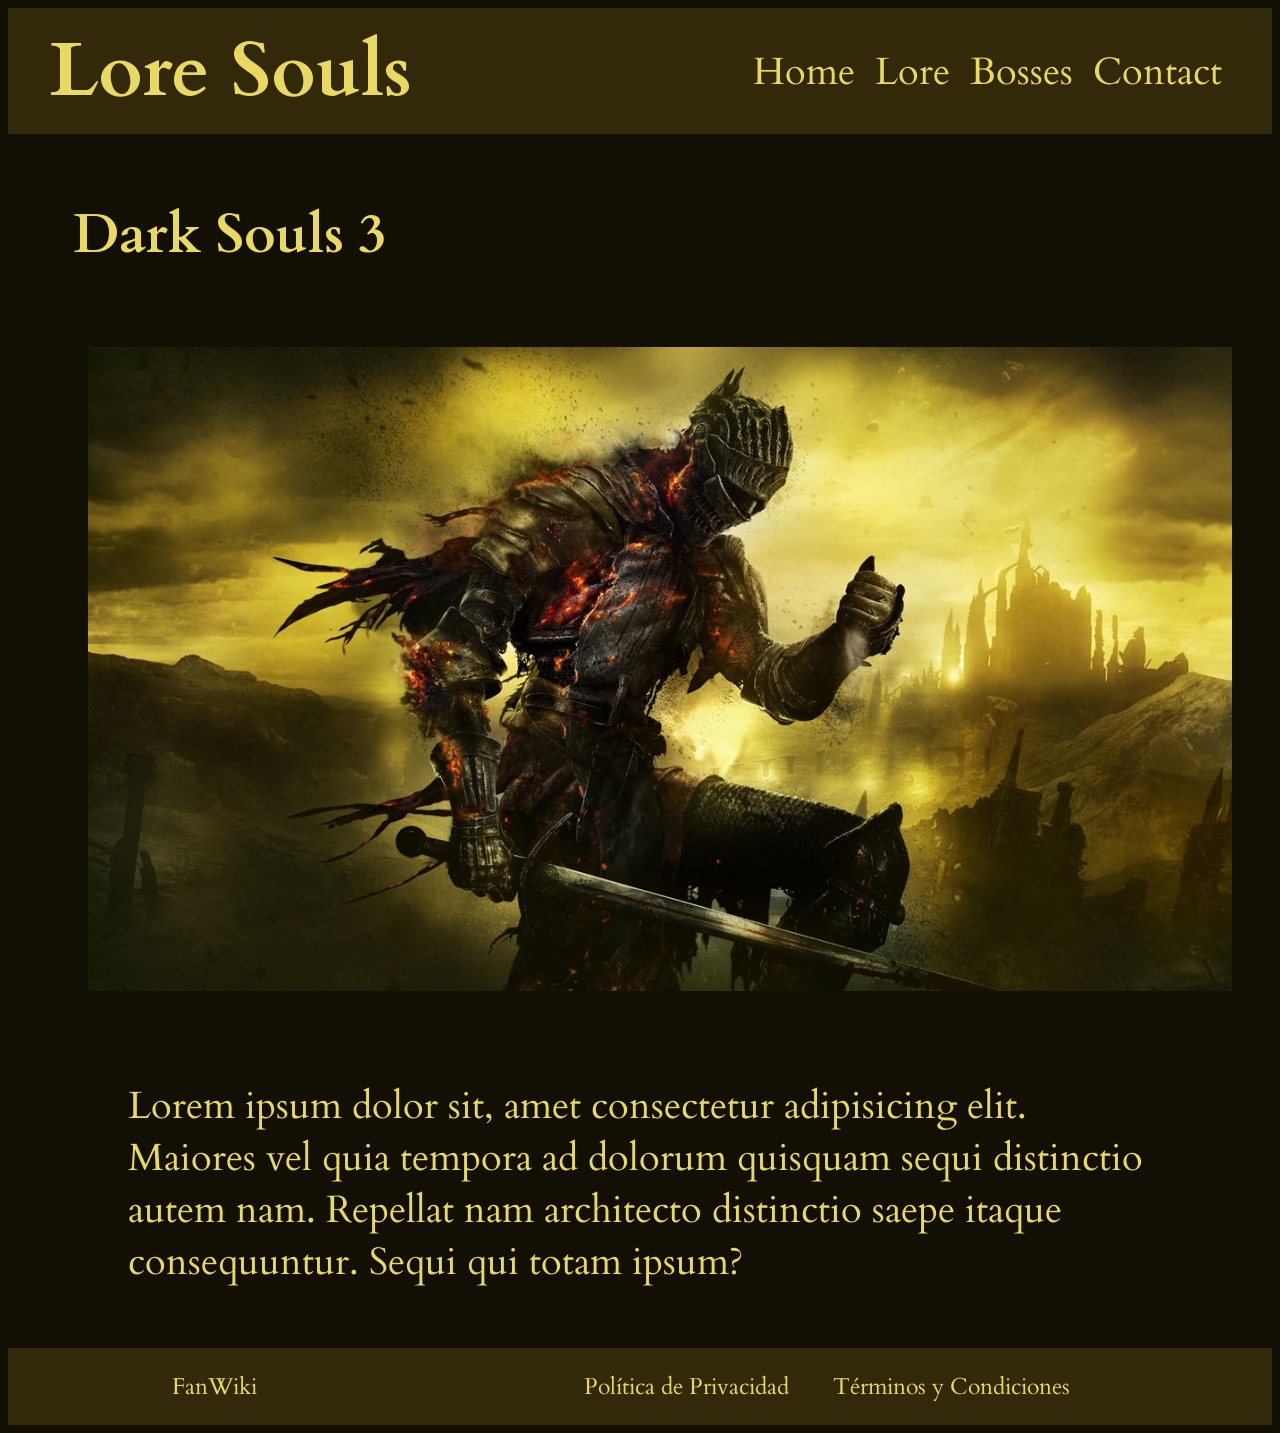
<file: index.html>
<!DOCTYPE html>
<html lang="en">

<head>
  <meta charset="UTF-8">
  <meta name="viewport" content="width=device-width, initial-scale=1.0">
  <link rel="stylesheet" href="./style.css">
  <link rel="preconnect" href="https://fonts.googleapis.com">
  <link rel="preconnect" href="https://fonts.gstatic.com" crossorigin>
  <link href="https://fonts.googleapis.com/css2?family=Cardo:ital,wght@0,400;0,700;1,400&display=swap" rel="stylesheet">
  <title>Lore Souls</title>
</head>

<body>
  <header>
    <h1 id="headerTitle">Lore Souls</h1>
    <button class="hamburger">
      <span class="menuIcon material-icons cardo-regular">☰</span>
      <span class="closeIcon material-icons cardo-regular">X</span>
    </button>
    <nav id="navBar">
      <ul class="menu">
        <li><a href=""">Home</a></li>
      <li><a href=" ./pages/lore.html">Lore</a></li>
        <li><a href="./pages/bosses.html">Bosses</a></li>
        <li><a href="./pages/contact.html">Contact</a></li>
      </ul>

    </nav>

  </header>
  <main>
    <h1>Dark Souls 3</h1>
    <section class="content">
      <img src="./assets/soul_of_cinder.jpg" id="mainImgV" alt="">
      <img src="./assets/dslanding.jpg" id="mainImgH" alt="">

      <p class="content">
        Lorem ipsum dolor sit, amet consectetur adipisicing elit. Maiores vel
        quia tempora ad dolorum quisquam sequi distinctio autem nam. Repellat
        nam architecto distinctio saepe itaque consequuntur. Sequi qui totam
        ipsum?
      </p>
    </section>
  </main>

  <footer>
    <div class="footer-content">
      <p>FanWiki</p>
      <div>
        <a href="#">Política de Privacidad</a> <a href="#">Términos y Condiciones</a>
      </div>
    </div>
  </footer>
  <script src="./script.js"></script>
</body>

</html>
</file>
<file: style.css>
:root{
  --straw-gold: #E9D861ff;
  --dark-khaki: #32290Aff;
  --dark-goldenrod: #A88C2Aff;
  --carbon-black: #272213ff;
  --pitch-black: #121004ff;
}

*{
  font-family: "Cardo", cardo-regular;
  font-size: 1.2rem;
  
}

header{
  background-color: var(--dark-khaki);
  display: flex;
  justify-content: space-between;
}

body{
  background-color: var(--pitch-black);
  color: var(--straw-gold);
}


.menuIcon{
  color: var(--straw-gold);
  background-color: var(--dark-khaki);
}

.closeIcon{
  color: var(--straw-gold);
  background-color: var(--dark-khaki);
}

.closeIcon{
  display: none;
}


.showMenu {
  transform: translateY(0);
}

.footer-content{
    display: flex;
    justify-content: space-around;
    align-items: center;
    background-color: var(--dark-khaki);
  }

  .footer-content div a{
    padding-right: 2rem;
    color: var(--straw-gold);
    text-decoration: none;
  }

#headerTitle{
  margin: 6px;
  padding: 5px;
  font-size: 2rem;
}

#bossTable{
  display: flex;
  flex-wrap: wrap;
  justify-content: space-around;
  margin: 60px;
}

#bossTable > div{
  display: flex;
  flex-direction: column;
  align-items: center;
  
}

#imgSoulOfCinder{
  width: 10rem;
}

#contact{
  background-color: var(--dark-khaki);
}

#contactForm{
  /* margin: 2rem; */
  padding: 2rem;
  display: flex;
  flex-direction: column;
}

#contactForm input{
  margin-bottom: 2rem;
  background-color: var(--carbon-black);
  color: var(--straw-gold);
  
}

#message{
  color: var(--straw-gold);
  margin-bottom: 2rem;
  background-color: var(--carbon-black);
}

#send{
  color: var(--straw-gold);
  max-width: 10rem;
  align-self: flex-end;
}


@media only screen and (max-width: 600px) {
  .menu {
    position: fixed;
    transform: translateY(-100%);
    transition: transform 0.2s;
    top: 0;
    left: 0;
    right: 0;
    bottom: 0;
    z-index: 99;
    background: black;
    color: var(--straw-gold);
    list-style: none;
    padding-top: 4rem;
  }

.hamburger {
    position: fixed;
    z-index: 100;
    top: 1.5rem;
    right: 1rem;
    padding: 4px;
    border: 1px;
    background: var(--dark-khaki);
    cursor: pointer;
  }

  .content{
    padding: 1rem;
  }

  #mainImgV{
    margin-top: 10px;
    margin-bottom: 15px;
    width: 100%;
  }
  #mainImgH{
    display: none;
  }

}

@media only screen and (min-width: 760px){

  header{
    padding-left: 30px;
    padding-right: 30px;
  }

  main > h1{
    margin: 65px;
    font-size: 2rem;
  }

  .content{
    margin: 30px;
    color: var(--straw-gold);
  }

  .hamburger{
    display: none;
  }

  #mainImgV{
    display: none;
  }
  #mainImgH{
    margin-top: 10px;
    margin-bottom: 15px;
    margin-left: 20px;
    margin-right: 20px;
    width: 100%;
  }

  #navBar ul {
    display: flex;
    list-style: none;
    padding: 0;
    /* margin-top: 20px; */
    margin-right: 20px;
  }

  #navBar ul > li {
    display: flex;
    list-style: none;
    padding-left: 20px;
  }

  #navBar ul > li > a{
    color: var(--straw-gold);
    text-decoration: none;
  }
  
}

@media only screen and (min-width: 1240px){


  main > h1{
    margin: 65px;
    font-size: 2.8rem;
  }

  .content{
    margin: 60px;
    color: var(--straw-gold);
    font-size: 2rem;
  }

  #navBar ul > li > a{
    margin-top: 15px;
    font-size: 2rem;
  }

  #headerTitle{
    font-size: 4rem;
  }

  #mainImgH{
    margin-top: 10px;
    margin-bottom: 15px;
    width: 100%;
  }

}

.cardo-regular {
  font-family: "Cardo", serif;
  font-weight: 400;
  font-style: normal;
}

.cardo-bold {
  font-family: "Cardo", serif;
  font-weight: 700;
  font-style: normal;
}

.cardo-regular-italic {
  font-family: "Cardo", serif;
  font-weight: 400;
  font-style: italic;
}
</file>
